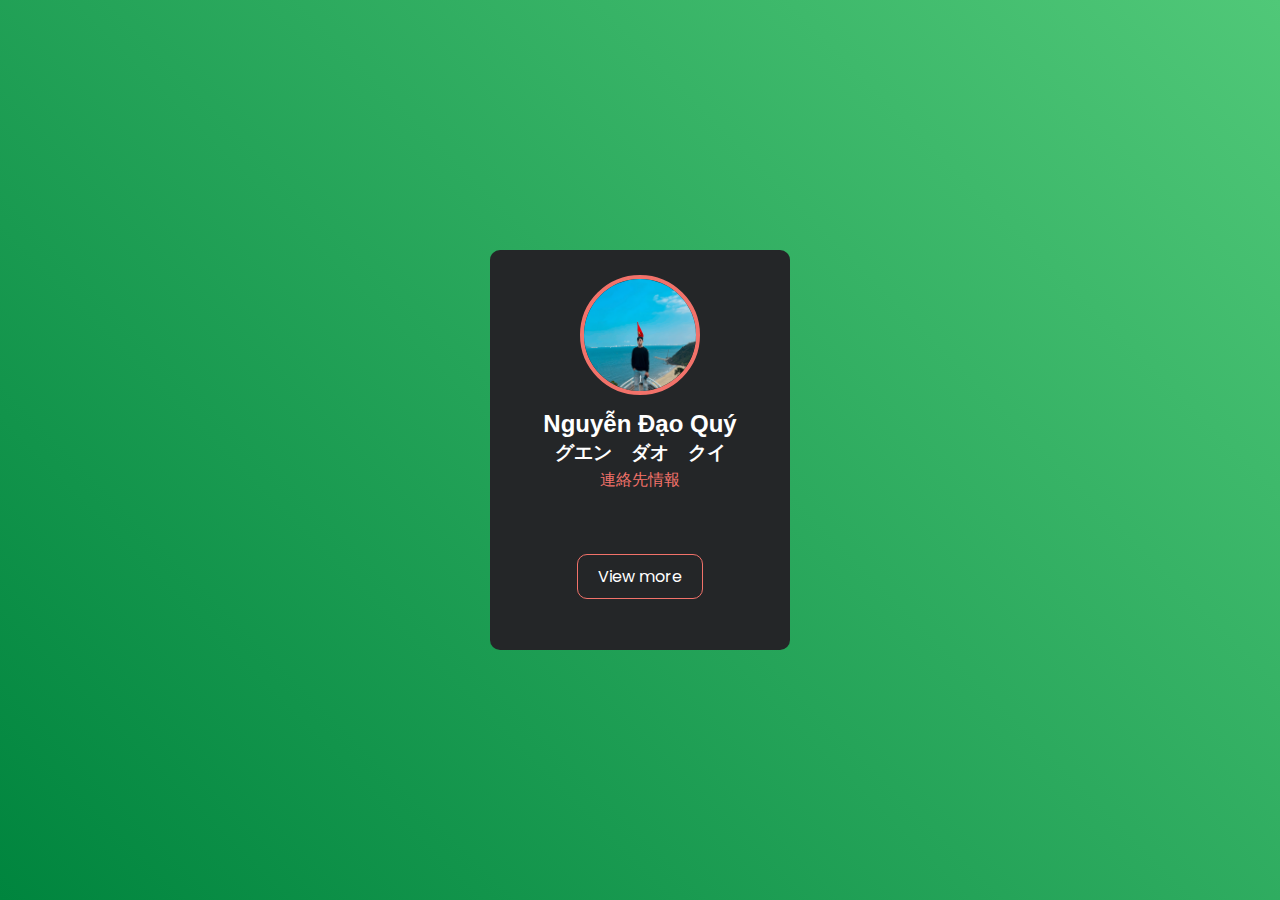
<file: index.html>
<!DOCTYPE html>
<html lang="en">
  <head>
    <meta charset="UTF-8" />
    <meta http-equiv="X-UA-Compatible" content="IE=edge" />
    <meta name="viewport" content="width=device-width, initial-scale=1.0" />
    <title>自己紹介</title>
    <link
      rel="stylesheet"
      href="https://cdnjs.cloudflare.com/ajax/libs/font-awesome/6.0.0-beta2/css/all.min.css"
      integrity="sha512-YWzhKL2whUzgiheMoBFwW8CKV4qpHQAEuvilg9FAn5VJUDwKZZxkJNuGM4XkWuk94WCrrwslk8yWNGmY1EduTA=="
      crossorigin="anonymous"
      referrerpolicy="no-referrer"
    />
    <link rel="stylesheet" href="css/s.css" />
    <link rel="shortcut icon" type="image/png" href="images/me1.jpg"/>
  </head>
  <body>
    <div class="card">
      <div class="card__img">
        <img src="images/me2.jpg" alt="" />
      </div>
      <h2>Nguyễn Đạo Quý</h2>
      <h3>グエン　ダオ　クイ</h3>
      <p>連絡先情報</p>
      <div class="card__social">
        <a target="_black" href="https://www.facebook.com/bii.black.7201/">
          <i class="fab fa-facebook-f"></i>
        </a>
        <a target="_black" href="">
          <i class="fab fa-youtube"></i>
        </a>
        <a
          target="_black" href="">
          <i class="fab fa-github"></i>
        </a>
      </div>
      <div class="click">
        <a href="view.html">View more</a>
      </div>
    </div>
  </body>
</html>
</file>
<file: css/s.css>
@import url("https://fonts.googleapis.com/css?family=Poppins:400,500,600,700&display=swap");

:root {
  --pink-color: #f2726a;
}

* {
  margin: 0;
  padding: 0;
  box-sizing: border-box;
  font-family: "Poppins", sans-serif;
}

body {
  height: 100vh;
  background: linear-gradient(45deg, #00853e, #50c878);
  display: flex;
  justify-content: center;
  align-items: center;
}

.card {
  width: 300px;
  height: 400px;
  border-radius: 10px;
  text-align: center;
  background-color: #242628;
  overflow: hidden;
  margin: 0 30px;
}

.card__img {
  width: 120px;
  height: 120px;
  overflow: hidden;
  transition: 0.25s;
  margin: 0 auto;
  transform: translateY(25px);
  border-radius: 50%;
  border: 4px solid var(--pink-color);
  cursor: pointer;
}

.card__img:hover {
  width: 100%;
  height: 100%;
  border-radius: unset;
  border: unset;
  transform: unset;
}

img {
  width: 100%;
  height: 100%;
  object-fit: cover;
  object-position: center;
}

h2 {
  color: white;
  margin-top: 40px;
  font-weight: bolder;
  font-family: Arial, Helvetica, sans-serif
}

h3 {
    color: white;
  }

p {
  color: var(--pink-color);

}

.card__social a {
  text-decoration: none;
  color: white;
  margin: 25px 20px 40px;
  display: inline-block;
  font-size: 18px;
  transition: 0.25s;
}

.card__social a:hover {
  color: var(--pink-color);
}

.click a{
  /* outline: none;
  border: none; */
  text-decoration: none;
  color: white;
  background-color: transparent;
  border: 1px solid var(--pink-color);
  padding: 10px 20px;
  border-radius: 10px;
  cursor: pointer;
  transition: 0.25s;
}

.click a:hover {
  background-color: var(--pink-color);
}
</file>
